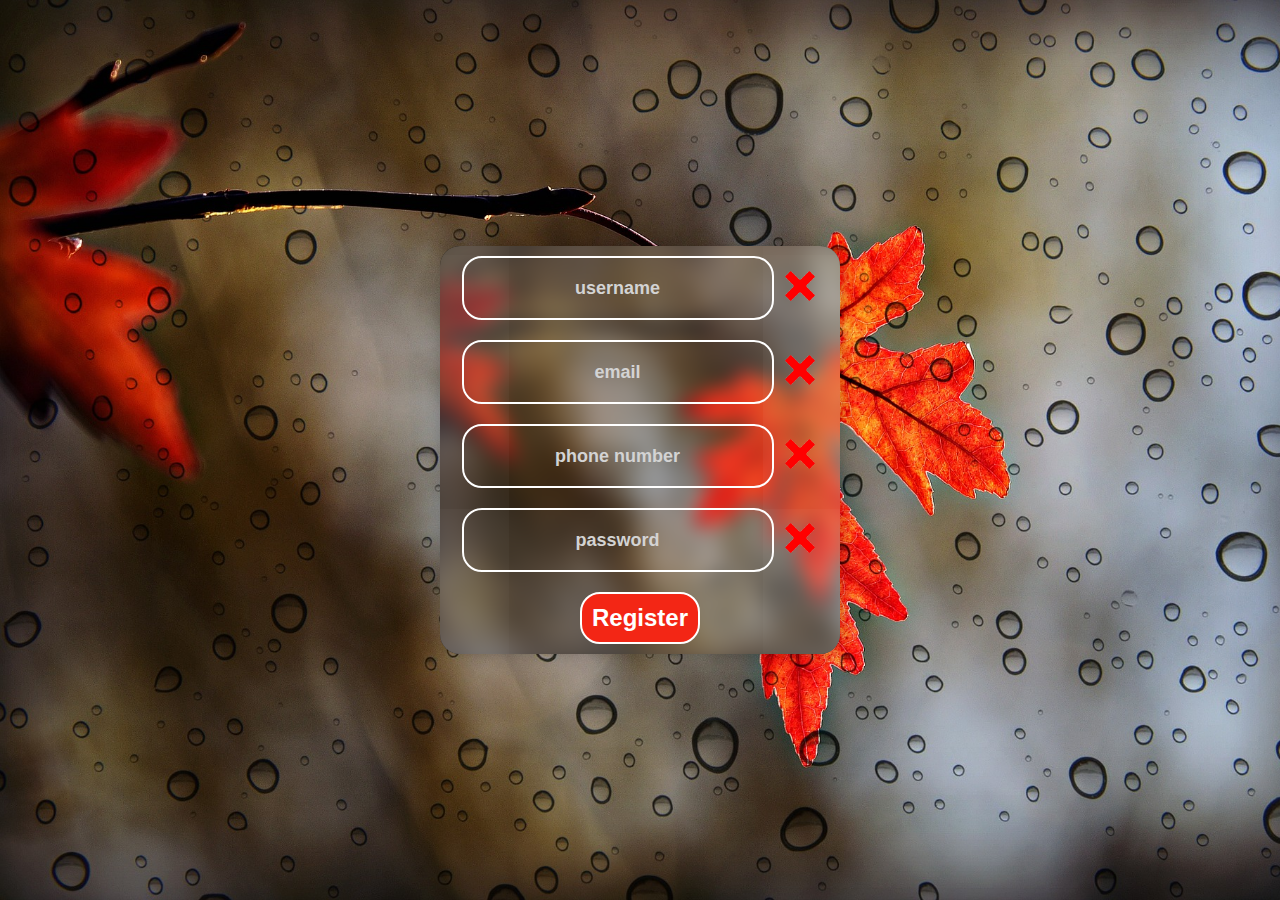
<file: index.html>
<!DOCTYPE html>
<html lang="en">

<head>
   <meta charset="UTF-8">
   <meta name="viewport" content="width=device-width, initial-scale=1.0">
   <title>Registration Form</title>
   <link rel='stylesheet' href='css/style.css'>
   <script src='js/script.js' defer></script>
   <link rel="icon" href="favicon.ico" type="image/ico">
</head>

<body>
   <div class="container">
      <form id="form">
         <center>
            <input type="text" id="username" name="a" class="form" placeholder="username" autocomplete="off"
               required><img src="img/reject.png" title="Please fill out this field !">
            <input type="email" id="email" name="b" class="form" placeholder="email" autocomplete="off" required><img
               src="img/reject.png" title="Please fill out this field !">
            <input type="tel" id="phone" name="c" class="form" placeholder="phone number" autocomplete="off"
               required><img src="img/reject.png" title="Please fill out this field !">
            <input type="password" id="password" name="d" class="form" placeholder="password" autocomplete="off"
               required><img src="img/reject.png" title="Please fill out this field !">
            <input type="submit" id="submit" name="submit" value="Register">
         </center>
      </form>
   </div>
</body>

</html>
</file>
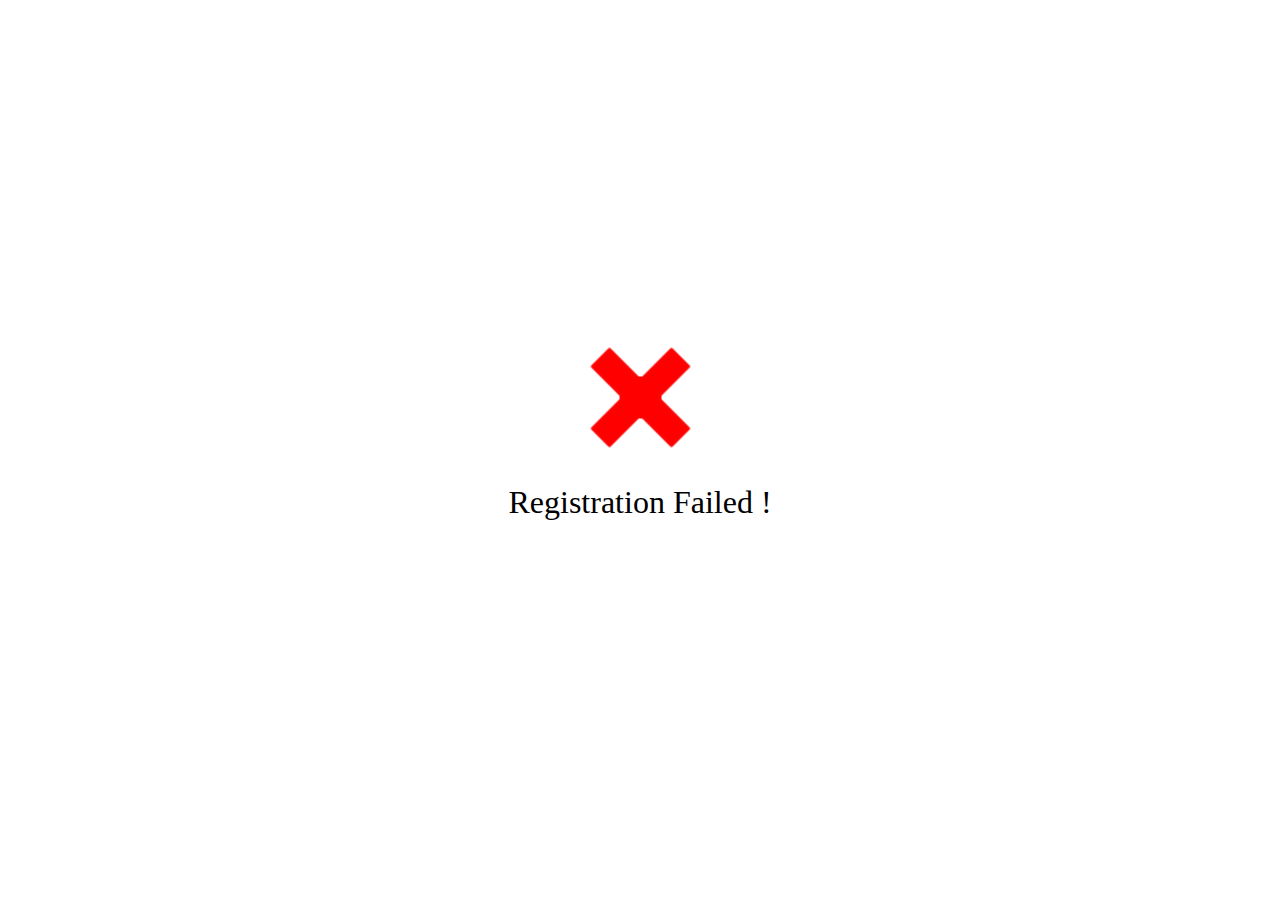
<file: html/rejection.html>
<!DOCTYPE html>
<html lang="en">

<head>
    <meta charset="UTF-8">
    <meta name="viewport" content="width=device-width, initial-scale=1.0">
    <title>Error</title>
</head>

<body style="margin:0px;">
    <div style="position:absolute;top:50%;left:50%;transform:translate(-50%,-50%);">
        <center><img src="../img/reject.png">
            <p style="font-size: xx-large;">
                Registration Failed !
            </p>
        </center>
    </div>
</body>

</html>
</file>
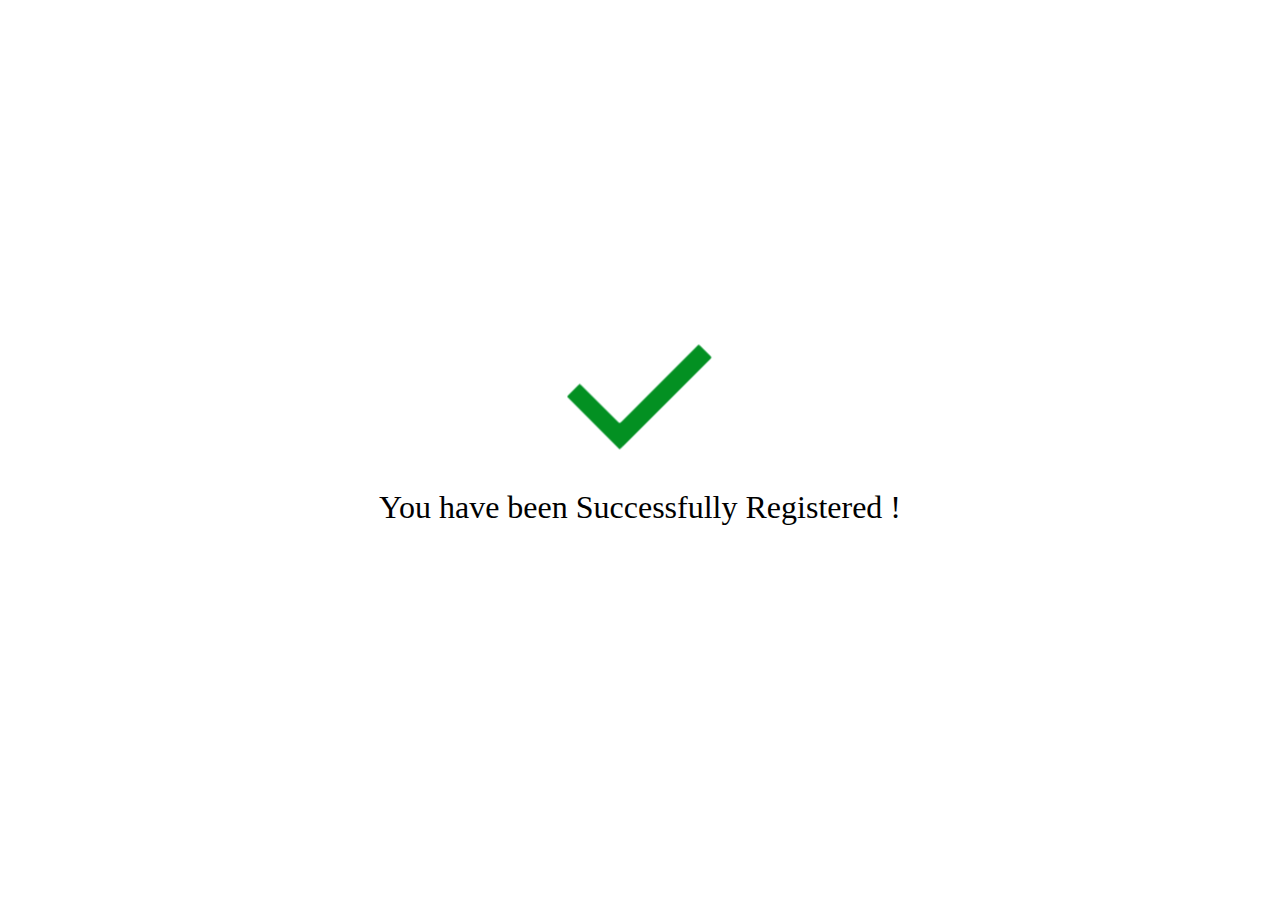
<file: html/validation.html>
<!DOCTYPE html>
<html lang="en">

<head>
    <meta charset="UTF-8">
    <meta name="viewport" content="width=device-width, initial-scale=1.0">
    <title>Registered</title>
</head>

<body style="margin:0px;">
    <div style="position:absolute;top:50%;left:50%;transform:translate(-50%,-50%);">
        <center><img src="../img/check.png">
            <p style="font-size: xx-large;">
                You have been Successfully Registered !
            </p>
        </center>
    </div>
</body>

</html>
</file>
<file: css/style.css>
body {
    background-image: url("../img/background.jpg");
    background-repeat: no-repeat;
    background-attachment: fixed;
    background-size: cover;
}

.container {
    display: grid;
    align-items: center;
    width: 25rem;
    height: auto;
    box-shadow: 0 0 1rem 0 rgba(0, 0, 0, .2);
    border-radius: 20px;
    position: absolute;
    background: inherit;
    overflow: hidden;
    top: 50%;
    left: 50%;
    transform: translate(-50%, -50%);
}

.container:before {
    content: "";
    position: absolute;
    background: inherit;
    z-index: -1;
    top: 0;
    left: 0;
    right: 0;
    bottom: 0;
    box-shadow: inset 0 0 2000px rgba(255, 255, 255, .5);
    filter: blur(10px);
    margin: -20px;
}

.form {
    margin: 10px;
    margin-right: 0px;
    width: 77%;
    height: 60px;
    border-radius: 20px;
    border-color: white;
    border-style: solid;
    background-color: transparent;
    text-align: center;
    font-size: 18px;
    font-weight: 700;
    color: #171310;
    outline: none;
    padding: 0px;
}

.form::placeholder {
    color: lightgray;
}

#submit {
    margin: 10px;
    border-radius: 20px;
    border-color: white;
    border-style: solid;
    background-color: #F32615;
    text-align: center;
    font-size: x-large;
    font-weight: bolder;
    padding: 10px;
    color: white;
    cursor: pointer;
    outline: none;
}

img {
    float: right;
    width: 30px;
    margin: 25px;
    margin-left: 0px;
    height: 30px;
}
</file>
